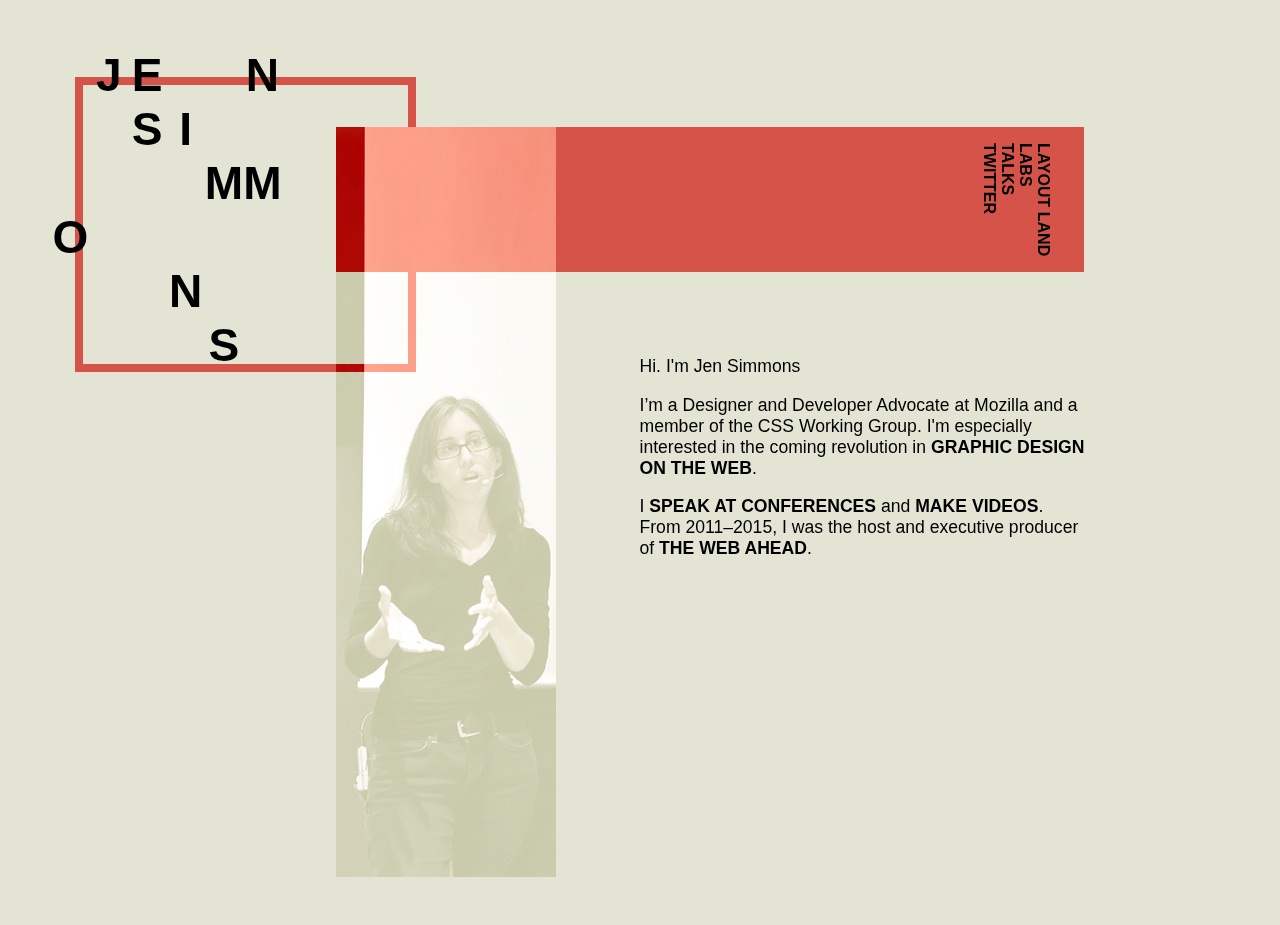
<file: index.html>
<!DOCTYPE html>
<html>
<head>
<title>Playing with Grids</title>
<meta name="viewport" content="width=device-width, initial-scale=1.0">
<link rel="stylesheet" href="app.css" />
</head>
<body>

<main>
  <article>
    <h1 class="name">
      <span>J</span>
      <span>e</span>
      <span>n</span>
      <span>s</span>
      <span>i</span>
      <span>m</span>
      <span>m</span>
      <span>o</span>
      <span>n</span>
      <span>s</span>
    </h1>
    <section>
      Hi. I'm Jen Simmons
      <p>I’m a Designer and Developer Advocate at Mozilla and a member of the CSS Working Group. I'm especially interested in the coming revolution in <a href="https://labs.jensimmons.com/">graphic design on the web</a>.</p>
      <p>I <a href="https://talks.jensimmons.com">speak at conferences</a> and <a href="http://youtube.com/layoutland">make videos</a>. From 2011–2015, I was the host and executive producer of <a href="http://thewebahead.net">The Web Ahead</a>.</p>
    </section>
    <nav role="navigation">
      <ul class="menu">
        <li><a href="#">Layout Land</a></li>
        <li><a href="#">Labs</a></li>
        <li><a href="#">Talks</a></li>
        <li><a href="#">Twitter</a></li>
      </ul>
    </nav>
    <div class="red-box">
    </div>
    <img src="jensimmons_teaching.jpg" alt="jensimmons_teaching" width="220">
  </article>
</main>

</body>
</html>
</file>
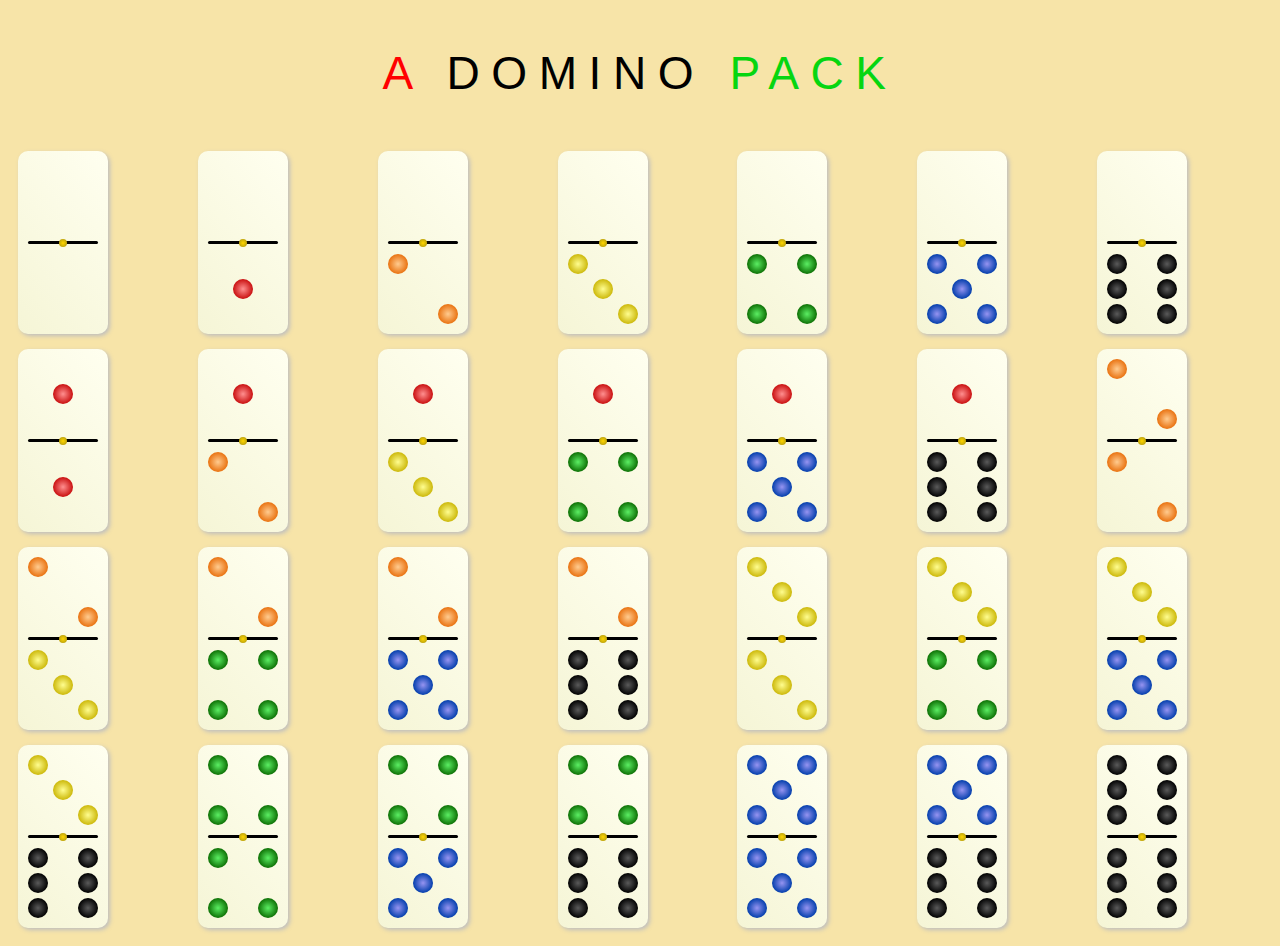
<file: domino_pack.html>
<!DOCTYPE html>
<html>
<head>
<title>Domino Grids</title>
<meta name="viewport" content="width=device-width, initial-scale=1.0">
<link rel="stylesheet" href="domino_pack.css" />
</head>
<body>

<main>
  <p class="name">
    <span>A</span>
    <span>Domino</span>
    <span>Pack</span>
  </p>
  <div class="pack">
    <!-- Row 1 -->
    <article id="d0_0" class="domino d-a-side-0 d-b-side-0">
      <span class="pip pip-02 a-side row-01 col-01">1</span>
      <span class="pip pip-01 a-side row-01 col-02">2</span>
      <span class="pip pip-03 a-side row-01 col-03">3</span>
      <span class="pip pip-04 a-side row-02 col-01">4</span>
      <span class="pip pip-05 a-side row-02 col-02">5</span>
      <span class="pip pip-06 a-side row-02 col-03">6</span>
      <span class="pip pip-07 a-side row-03 col-01">7</span>
      <span class="pip pip-08 a-side row-03 col-02">8</span>
      <span class="pip pip-09 a-side row-03 col-03">9</span>

      <span class="separator row-04"></span>
      <span class="center-star row-04"></span>

      <span class="pip pip-10 b-side row-05 col-01">1</span>
      <span class="pip pip-11 b-side row-05 col-02">2</span>
      <span class="pip pip-12 b-side row-05 col-03">3</span>
      <span class="pip pip-13 b-side row-06 col-01">4</span>
      <span class="pip pip-14 b-side row-06 col-02">5</span>
      <span class="pip pip-15 b-side row-06 col-03">6</span>
      <span class="pip pip-16 b-side row-07 col-01">7</span>
      <span class="pip pip-17 b-side row-07 col-02">8</span>
      <span class="pip pip-18 b-side row-07 col-03">9</span>
    </article>
    <article id="d0_1" class="domino d-a-side-0 d-b-side-1">
      <span class="pip pip-02 a-side row-01 col-01">2</span>
      <span class="pip pip-01 a-side row-01 col-02">1</span>
      <span class="pip pip-03 a-side row-01 col-03">3</span>
      <span class="pip pip-04 a-side row-02 col-01">4</span>
      <span class="pip pip-05 a-side row-02 col-02">5</span>
      <span class="pip pip-06 a-side row-02 col-03">6</span>
      <span class="pip pip-07 a-side row-03 col-01">7</span>
      <span class="pip pip-08 a-side row-03 col-02">8</span>
      <span class="pip pip-09 a-side row-03 col-03">9</span>

      <span class="separator row-04"></span>
      <span class="center-star row-04"></span>

      <span class="pip pip-10 b-side row-05 col-01">1</span>
      <span class="pip pip-11 b-side row-05 col-02">2</span>
      <span class="pip pip-12 b-side row-05 col-03">3</span>
      <span class="pip pip-13 b-side row-06 col-01">4</span>
      <span class="pip pip-14 b-side row-06 col-02">5</span>
      <span class="pip pip-15 b-side row-06 col-03">6</span>
      <span class="pip pip-16 b-side row-07 col-01">7</span>
      <span class="pip pip-17 b-side row-07 col-02">8</span>
      <span class="pip pip-18 b-side row-07 col-03">9</span>
    </article>
    <article id="d0_2" class="domino d-a-side-0 d-b-side-2">
      <span class="pip pip-02 a-side row-01 col-01">2</span>
      <span class="pip pip-01 a-side row-01 col-02">1</span>
      <span class="pip pip-03 a-side row-01 col-03">3</span>
      <span class="pip pip-04 a-side row-02 col-01">4</span>
      <span class="pip pip-05 a-side row-02 col-02">5</span>
      <span class="pip pip-06 a-side row-02 col-03">6</span>
      <span class="pip pip-07 a-side row-03 col-01">7</span>
      <span class="pip pip-08 a-side row-03 col-02">8</span>
      <span class="pip pip-09 a-side row-03 col-03">9</span>

      <span class="separator row-04"></span>
      <span class="center-star row-04"></span>

      <span class="pip pip-10 b-side row-05 col-01">1</span>
      <span class="pip pip-11 b-side row-05 col-02">2</span>
      <span class="pip pip-12 b-side row-05 col-03">3</span>
      <span class="pip pip-13 b-side row-06 col-01">4</span>
      <span class="pip pip-14 b-side row-06 col-02">5</span>
      <span class="pip pip-15 b-side row-06 col-03">6</span>
      <span class="pip pip-16 b-side row-07 col-01">7</span>
      <span class="pip pip-17 b-side row-07 col-02">8</span>
      <span class="pip pip-18 b-side row-07 col-03">9</span>
    </article>
    <article id="d0_3" class="domino d-a-side-0 d-b-side-3">
      <span class="pip pip-02 a-side row-01 col-01">2</span>
      <span class="pip pip-01 a-side row-01 col-02">1</span>
      <span class="pip pip-03 a-side row-01 col-03">3</span>
      <span class="pip pip-04 a-side row-02 col-01">4</span>
      <span class="pip pip-05 a-side row-02 col-02">5</span>
      <span class="pip pip-06 a-side row-02 col-03">6</span>
      <span class="pip pip-07 a-side row-03 col-01">7</span>
      <span class="pip pip-08 a-side row-03 col-02">8</span>
      <span class="pip pip-09 a-side row-03 col-03">9</span>

      <span class="separator row-04"></span>
      <span class="center-star row-04"></span>

      <span class="pip pip-10 b-side row-05 col-01">1</span>
      <span class="pip pip-11 b-side row-05 col-02">2</span>
      <span class="pip pip-12 b-side row-05 col-03">3</span>
      <span class="pip pip-13 b-side row-06 col-01">4</span>
      <span class="pip pip-14 b-side row-06 col-02">5</span>
      <span class="pip pip-15 b-side row-06 col-03">6</span>
      <span class="pip pip-16 b-side row-07 col-01">7</span>
      <span class="pip pip-17 b-side row-07 col-02">8</span>
      <span class="pip pip-18 b-side row-07 col-03">9</span>
    </article>
    <article id="d0_4" class="domino d-a-side-0 d-b-side-4">
      <span class="pip pip-02 a-side row-01 col-01">2</span>
      <span class="pip pip-01 a-side row-01 col-02">1</span>
      <span class="pip pip-03 a-side row-01 col-03">3</span>
      <span class="pip pip-04 a-side row-02 col-01">4</span>
      <span class="pip pip-05 a-side row-02 col-02">5</span>
      <span class="pip pip-06 a-side row-02 col-03">6</span>
      <span class="pip pip-07 a-side row-03 col-01">7</span>
      <span class="pip pip-08 a-side row-03 col-02">8</span>
      <span class="pip pip-09 a-side row-03 col-03">9</span>

      <span class="separator row-04"></span>
      <span class="center-star row-04"></span>

      <span class="pip pip-10 b-side row-05 col-01">1</span>
      <span class="pip pip-11 b-side row-05 col-02">2</span>
      <span class="pip pip-12 b-side row-05 col-03">3</span>
      <span class="pip pip-13 b-side row-06 col-01">4</span>
      <span class="pip pip-14 b-side row-06 col-02">5</span>
      <span class="pip pip-15 b-side row-06 col-03">6</span>
      <span class="pip pip-16 b-side row-07 col-01">7</span>
      <span class="pip pip-17 b-side row-07 col-02">8</span>
      <span class="pip pip-18 b-side row-07 col-03">9</span>
    </article>
    <article id="d0_5" class="domino d-a-side-0 d-b-side-5">
      <span class="pip pip-02 a-side row-01 col-01">2</span>
      <span class="pip pip-01 a-side row-01 col-02">1</span>
      <span class="pip pip-03 a-side row-01 col-03">3</span>
      <span class="pip pip-04 a-side row-02 col-01">4</span>
      <span class="pip pip-05 a-side row-02 col-02">5</span>
      <span class="pip pip-06 a-side row-02 col-03">6</span>
      <span class="pip pip-07 a-side row-03 col-01">7</span>
      <span class="pip pip-08 a-side row-03 col-02">8</span>
      <span class="pip pip-09 a-side row-03 col-03">9</span>

      <span class="separator row-04"></span>
      <span class="center-star row-04"></span>

      <span class="pip pip-10 b-side row-05 col-01">1</span>
      <span class="pip pip-11 b-side row-05 col-02">2</span>
      <span class="pip pip-12 b-side row-05 col-03">3</span>
      <span class="pip pip-13 b-side row-06 col-01">4</span>
      <span class="pip pip-14 b-side row-06 col-02">5</span>
      <span class="pip pip-15 b-side row-06 col-03">6</span>
      <span class="pip pip-16 b-side row-07 col-01">7</span>
      <span class="pip pip-17 b-side row-07 col-02">8</span>
      <span class="pip pip-18 b-side row-07 col-03">9</span>
    </article>
    <article id="d0_6" class="domino d-a-side-0 d-b-side-6">
      <span class="pip pip-02 a-side row-01 col-01">2</span>
      <span class="pip pip-01 a-side row-01 col-02">1</span>
      <span class="pip pip-03 a-side row-01 col-03">3</span>
      <span class="pip pip-04 a-side row-02 col-01">4</span>
      <span class="pip pip-05 a-side row-02 col-02">5</span>
      <span class="pip pip-06 a-side row-02 col-03">6</span>
      <span class="pip pip-07 a-side row-03 col-01">7</span>
      <span class="pip pip-08 a-side row-03 col-02">8</span>
      <span class="pip pip-09 a-side row-03 col-03">9</span>

      <span class="separator row-04"></span>
      <span class="center-star row-04"></span>

      <span class="pip pip-10 b-side row-05 col-01">1</span>
      <span class="pip pip-11 b-side row-05 col-02">2</span>
      <span class="pip pip-12 b-side row-05 col-03">3</span>
      <span class="pip pip-13 b-side row-06 col-01">4</span>
      <span class="pip pip-14 b-side row-06 col-02">5</span>
      <span class="pip pip-15 b-side row-06 col-03">6</span>
      <span class="pip pip-16 b-side row-07 col-01">7</span>
      <span class="pip pip-17 b-side row-07 col-02">8</span>
      <span class="pip pip-18 b-side row-07 col-03">9</span>
    </article>

    <!-- Row 2 -->
    <article id="d1_1" class="domino d-a-side-1 d-b-side-1">
      <span class="pip pip-02 a-side row-01 col-01">2</span>
      <span class="pip pip-01 a-side row-01 col-02">1</span>
      <span class="pip pip-03 a-side row-01 col-03">3</span>
      <span class="pip pip-04 a-side row-02 col-01">4</span>
      <span class="pip pip-05 a-side row-02 col-02">5</span>
      <span class="pip pip-06 a-side row-02 col-03">6</span>
      <span class="pip pip-07 a-side row-03 col-01">7</span>
      <span class="pip pip-08 a-side row-03 col-02">8</span>
      <span class="pip pip-09 a-side row-03 col-03">9</span>

      <span class="separator row-04"></span>
      <span class="center-star row-04"></span>

      <span class="pip pip-10 b-side row-05 col-01">1</span>
      <span class="pip pip-11 b-side row-05 col-02">2</span>
      <span class="pip pip-12 b-side row-05 col-03">3</span>
      <span class="pip pip-13 b-side row-06 col-01">4</span>
      <span class="pip pip-14 b-side row-06 col-02">5</span>
      <span class="pip pip-15 b-side row-06 col-03">6</span>
      <span class="pip pip-16 b-side row-07 col-01">7</span>
      <span class="pip pip-17 b-side row-07 col-02">8</span>
      <span class="pip pip-18 b-side row-07 col-03">9</span>
    </article>
    <article id="d1_2" class="domino d-a-side-1 d-b-side-2">
      <span class="pip pip-02 a-side row-01 col-01">2</span>
      <span class="pip pip-01 a-side row-01 col-02">1</span>
      <span class="pip pip-03 a-side row-01 col-03">3</span>
      <span class="pip pip-04 a-side row-02 col-01">4</span>
      <span class="pip pip-05 a-side row-02 col-02">5</span>
      <span class="pip pip-06 a-side row-02 col-03">6</span>
      <span class="pip pip-07 a-side row-03 col-01">7</span>
      <span class="pip pip-08 a-side row-03 col-02">8</span>
      <span class="pip pip-09 a-side row-03 col-03">9</span>

      <span class="separator row-04"></span>
      <span class="center-star row-04"></span>

      <span class="pip pip-10 b-side row-05 col-01">1</span>
      <span class="pip pip-11 b-side row-05 col-02">2</span>
      <span class="pip pip-12 b-side row-05 col-03">3</span>
      <span class="pip pip-13 b-side row-06 col-01">4</span>
      <span class="pip pip-14 b-side row-06 col-02">5</span>
      <span class="pip pip-15 b-side row-06 col-03">6</span>
      <span class="pip pip-16 b-side row-07 col-01">7</span>
      <span class="pip pip-17 b-side row-07 col-02">8</span>
      <span class="pip pip-18 b-side row-07 col-03">9</span>
    </article>
    <article id="d1_3" class="domino d-a-side-1 d-b-side-3">
      <span class="pip pip-02 a-side row-01 col-01">2</span>
      <span class="pip pip-01 a-side row-01 col-02">1</span>
      <span class="pip pip-03 a-side row-01 col-03">3</span>
      <span class="pip pip-04 a-side row-02 col-01">4</span>
      <span class="pip pip-05 a-side row-02 col-02">5</span>
      <span class="pip pip-06 a-side row-02 col-03">6</span>
      <span class="pip pip-07 a-side row-03 col-01">7</span>
      <span class="pip pip-08 a-side row-03 col-02">8</span>
      <span class="pip pip-09 a-side row-03 col-03">9</span>

      <span class="separator row-04"></span>
      <span class="center-star row-04"></span>

      <span class="pip pip-10 b-side row-05 col-01">1</span>
      <span class="pip pip-11 b-side row-05 col-02">2</span>
      <span class="pip pip-12 b-side row-05 col-03">3</span>
      <span class="pip pip-13 b-side row-06 col-01">4</span>
      <span class="pip pip-14 b-side row-06 col-02">5</span>
      <span class="pip pip-15 b-side row-06 col-03">6</span>
      <span class="pip pip-16 b-side row-07 col-01">7</span>
      <span class="pip pip-17 b-side row-07 col-02">8</span>
      <span class="pip pip-18 b-side row-07 col-03">9</span>
    </article>
    <article id="d1_4" class="domino d-a-side-1 d-b-side-4">
      <span class="pip pip-02 a-side row-01 col-01">2</span>
      <span class="pip pip-01 a-side row-01 col-02">1</span>
      <span class="pip pip-03 a-side row-01 col-03">3</span>
      <span class="pip pip-04 a-side row-02 col-01">4</span>
      <span class="pip pip-05 a-side row-02 col-02">5</span>
      <span class="pip pip-06 a-side row-02 col-03">6</span>
      <span class="pip pip-07 a-side row-03 col-01">7</span>
      <span class="pip pip-08 a-side row-03 col-02">8</span>
      <span class="pip pip-09 a-side row-03 col-03">9</span>

      <span class="separator row-04"></span>
      <span class="center-star row-04"></span>

      <span class="pip pip-10 b-side row-05 col-01">1</span>
      <span class="pip pip-11 b-side row-05 col-02">2</span>
      <span class="pip pip-12 b-side row-05 col-03">3</span>
      <span class="pip pip-13 b-side row-06 col-01">4</span>
      <span class="pip pip-14 b-side row-06 col-02">5</span>
      <span class="pip pip-15 b-side row-06 col-03">6</span>
      <span class="pip pip-16 b-side row-07 col-01">7</span>
      <span class="pip pip-17 b-side row-07 col-02">8</span>
      <span class="pip pip-18 b-side row-07 col-03">9</span>
    </article>
    <article id="d1_5" class="domino d-a-side-1 d-b-side-5">
      <span class="pip pip-02 a-side row-01 col-01">2</span>
      <span class="pip pip-01 a-side row-01 col-02">1</span>
      <span class="pip pip-03 a-side row-01 col-03">3</span>
      <span class="pip pip-04 a-side row-02 col-01">4</span>
      <span class="pip pip-05 a-side row-02 col-02">5</span>
      <span class="pip pip-06 a-side row-02 col-03">6</span>
      <span class="pip pip-07 a-side row-03 col-01">7</span>
      <span class="pip pip-08 a-side row-03 col-02">8</span>
      <span class="pip pip-09 a-side row-03 col-03">9</span>

      <span class="separator row-04"></span>
      <span class="center-star row-04"></span>

      <span class="pip pip-10 b-side row-05 col-01">1</span>
      <span class="pip pip-11 b-side row-05 col-02">2</span>
      <span class="pip pip-12 b-side row-05 col-03">3</span>
      <span class="pip pip-13 b-side row-06 col-01">4</span>
      <span class="pip pip-14 b-side row-06 col-02">5</span>
      <span class="pip pip-15 b-side row-06 col-03">6</span>
      <span class="pip pip-16 b-side row-07 col-01">7</span>
      <span class="pip pip-17 b-side row-07 col-02">8</span>
      <span class="pip pip-18 b-side row-07 col-03">9</span>
    </article>
    <article id="d1_6" class="domino d-a-side-1 d-b-side-6">
      <span class="pip pip-02 a-side row-01 col-01">2</span>
      <span class="pip pip-01 a-side row-01 col-02">1</span>
      <span class="pip pip-03 a-side row-01 col-03">3</span>
      <span class="pip pip-04 a-side row-02 col-01">4</span>
      <span class="pip pip-05 a-side row-02 col-02">5</span>
      <span class="pip pip-06 a-side row-02 col-03">6</span>
      <span class="pip pip-07 a-side row-03 col-01">7</span>
      <span class="pip pip-08 a-side row-03 col-02">8</span>
      <span class="pip pip-09 a-side row-03 col-03">9</span>

      <span class="separator row-04"></span>
      <span class="center-star row-04"></span>

      <span class="pip pip-10 b-side row-05 col-01">1</span>
      <span class="pip pip-11 b-side row-05 col-02">2</span>
      <span class="pip pip-12 b-side row-05 col-03">3</span>
      <span class="pip pip-13 b-side row-06 col-01">4</span>
      <span class="pip pip-14 b-side row-06 col-02">5</span>
      <span class="pip pip-15 b-side row-06 col-03">6</span>
      <span class="pip pip-16 b-side row-07 col-01">7</span>
      <span class="pip pip-17 b-side row-07 col-02">8</span>
      <span class="pip pip-18 b-side row-07 col-03">9</span>
    </article>
    <article id="d2_2" class="domino d-a-side-2 d-b-side-2">
      <span class="pip pip-02 a-side row-01 col-01">2</span>
      <span class="pip pip-01 a-side row-01 col-02">1</span>
      <span class="pip pip-03 a-side row-01 col-03">3</span>
      <span class="pip pip-04 a-side row-02 col-01">4</span>
      <span class="pip pip-05 a-side row-02 col-02">5</span>
      <span class="pip pip-06 a-side row-02 col-03">6</span>
      <span class="pip pip-07 a-side row-03 col-01">7</span>
      <span class="pip pip-08 a-side row-03 col-02">8</span>
      <span class="pip pip-09 a-side row-03 col-03">9</span>

      <span class="separator row-04"></span>
      <span class="center-star row-04"></span>

      <span class="pip pip-10 b-side row-05 col-01">1</span>
      <span class="pip pip-11 b-side row-05 col-02">2</span>
      <span class="pip pip-12 b-side row-05 col-03">3</span>
      <span class="pip pip-13 b-side row-06 col-01">4</span>
      <span class="pip pip-14 b-side row-06 col-02">5</span>
      <span class="pip pip-15 b-side row-06 col-03">6</span>
      <span class="pip pip-16 b-side row-07 col-01">7</span>
      <span class="pip pip-17 b-side row-07 col-02">8</span>
      <span class="pip pip-18 b-side row-07 col-03">9</span>
    </article>

    <!-- Row 3 -->
    <article id="d2_3" class="domino d-a-side-2 d-b-side-3">
      <span class="pip pip-02 a-side row-01 col-01">2</span>
      <span class="pip pip-01 a-side row-01 col-02">1</span>
      <span class="pip pip-03 a-side row-01 col-03">3</span>
      <span class="pip pip-04 a-side row-02 col-01">4</span>
      <span class="pip pip-05 a-side row-02 col-02">5</span>
      <span class="pip pip-06 a-side row-02 col-03">6</span>
      <span class="pip pip-07 a-side row-03 col-01">7</span>
      <span class="pip pip-08 a-side row-03 col-02">8</span>
      <span class="pip pip-09 a-side row-03 col-03">9</span>

      <span class="separator row-04"></span>
      <span class="center-star row-04"></span>

      <span class="pip pip-10 b-side row-05 col-01">1</span>
      <span class="pip pip-11 b-side row-05 col-02">2</span>
      <span class="pip pip-12 b-side row-05 col-03">3</span>
      <span class="pip pip-13 b-side row-06 col-01">4</span>
      <span class="pip pip-14 b-side row-06 col-02">5</span>
      <span class="pip pip-15 b-side row-06 col-03">6</span>
      <span class="pip pip-16 b-side row-07 col-01">7</span>
      <span class="pip pip-17 b-side row-07 col-02">8</span>
      <span class="pip pip-18 b-side row-07 col-03">9</span>
    </article>
    <article id="d2_4" class="domino d-a-side-2 d-b-side-4">
      <span class="pip pip-02 a-side row-01 col-01">2</span>
      <span class="pip pip-01 a-side row-01 col-02">1</span>
      <span class="pip pip-03 a-side row-01 col-03">3</span>
      <span class="pip pip-04 a-side row-02 col-01">4</span>
      <span class="pip pip-05 a-side row-02 col-02">5</span>
      <span class="pip pip-06 a-side row-02 col-03">6</span>
      <span class="pip pip-07 a-side row-03 col-01">7</span>
      <span class="pip pip-08 a-side row-03 col-02">8</span>
      <span class="pip pip-09 a-side row-03 col-03">9</span>

      <span class="separator row-04"></span>
      <span class="center-star row-04"></span>

      <span class="pip pip-10 b-side row-05 col-01">1</span>
      <span class="pip pip-11 b-side row-05 col-02">2</span>
      <span class="pip pip-12 b-side row-05 col-03">3</span>
      <span class="pip pip-13 b-side row-06 col-01">4</span>
      <span class="pip pip-14 b-side row-06 col-02">5</span>
      <span class="pip pip-15 b-side row-06 col-03">6</span>
      <span class="pip pip-16 b-side row-07 col-01">7</span>
      <span class="pip pip-17 b-side row-07 col-02">8</span>
      <span class="pip pip-18 b-side row-07 col-03">9</span>
    </article>
    <article id="d2_5" class="domino d-a-side-2 d-b-side-5">
      <span class="pip pip-02 a-side row-01 col-01">2</span>
      <span class="pip pip-01 a-side row-01 col-02">1</span>
      <span class="pip pip-03 a-side row-01 col-03">3</span>
      <span class="pip pip-04 a-side row-02 col-01">4</span>
      <span class="pip pip-05 a-side row-02 col-02">5</span>
      <span class="pip pip-06 a-side row-02 col-03">6</span>
      <span class="pip pip-07 a-side row-03 col-01">7</span>
      <span class="pip pip-08 a-side row-03 col-02">8</span>
      <span class="pip pip-09 a-side row-03 col-03">9</span>

      <span class="separator row-04"></span>
      <span class="center-star row-04"></span>

      <span class="pip pip-10 b-side row-05 col-01">1</span>
      <span class="pip pip-11 b-side row-05 col-02">2</span>
      <span class="pip pip-12 b-side row-05 col-03">3</span>
      <span class="pip pip-13 b-side row-06 col-01">4</span>
      <span class="pip pip-14 b-side row-06 col-02">5</span>
      <span class="pip pip-15 b-side row-06 col-03">6</span>
      <span class="pip pip-16 b-side row-07 col-01">7</span>
      <span class="pip pip-17 b-side row-07 col-02">8</span>
      <span class="pip pip-18 b-side row-07 col-03">9</span>
    </article>
    <article id="d2_6" class="domino d-a-side-2 d-b-side-6">
      <span class="pip pip-02 a-side row-01 col-01">2</span>
      <span class="pip pip-01 a-side row-01 col-02">1</span>
      <span class="pip pip-03 a-side row-01 col-03">3</span>
      <span class="pip pip-04 a-side row-02 col-01">4</span>
      <span class="pip pip-05 a-side row-02 col-02">5</span>
      <span class="pip pip-06 a-side row-02 col-03">6</span>
      <span class="pip pip-07 a-side row-03 col-01">7</span>
      <span class="pip pip-08 a-side row-03 col-02">8</span>
      <span class="pip pip-09 a-side row-03 col-03">9</span>

      <span class="separator row-04"></span>
      <span class="center-star row-04"></span>

      <span class="pip pip-10 b-side row-05 col-01">1</span>
      <span class="pip pip-11 b-side row-05 col-02">2</span>
      <span class="pip pip-12 b-side row-05 col-03">3</span>
      <span class="pip pip-13 b-side row-06 col-01">4</span>
      <span class="pip pip-14 b-side row-06 col-02">5</span>
      <span class="pip pip-15 b-side row-06 col-03">6</span>
      <span class="pip pip-16 b-side row-07 col-01">7</span>
      <span class="pip pip-17 b-side row-07 col-02">8</span>
      <span class="pip pip-18 b-side row-07 col-03">9</span>
    </article>
    <article id="d3_3" class="domino d-a-side-3 d-b-side-3">
      <span class="pip pip-02 a-side row-01 col-01">2</span>
      <span class="pip pip-01 a-side row-01 col-02">1</span>
      <span class="pip pip-03 a-side row-01 col-03">3</span>
      <span class="pip pip-04 a-side row-02 col-01">4</span>
      <span class="pip pip-05 a-side row-02 col-02">5</span>
      <span class="pip pip-06 a-side row-02 col-03">6</span>
      <span class="pip pip-07 a-side row-03 col-01">7</span>
      <span class="pip pip-08 a-side row-03 col-02">8</span>
      <span class="pip pip-09 a-side row-03 col-03">9</span>

      <span class="separator row-04"></span>
      <span class="center-star row-04"></span>

      <span class="pip pip-10 b-side row-05 col-01">1</span>
      <span class="pip pip-11 b-side row-05 col-02">2</span>
      <span class="pip pip-12 b-side row-05 col-03">3</span>
      <span class="pip pip-13 b-side row-06 col-01">4</span>
      <span class="pip pip-14 b-side row-06 col-02">5</span>
      <span class="pip pip-15 b-side row-06 col-03">6</span>
      <span class="pip pip-16 b-side row-07 col-01">7</span>
      <span class="pip pip-17 b-side row-07 col-02">8</span>
      <span class="pip pip-18 b-side row-07 col-03">9</span>
    </article>
    <article id="d3_4" class="domino d-a-side-3 d-b-side-4">
      <span class="pip pip-02 a-side row-01 col-01">2</span>
      <span class="pip pip-01 a-side row-01 col-02">1</span>
      <span class="pip pip-03 a-side row-01 col-03">3</span>
      <span class="pip pip-04 a-side row-02 col-01">4</span>
      <span class="pip pip-05 a-side row-02 col-02">5</span>
      <span class="pip pip-06 a-side row-02 col-03">6</span>
      <span class="pip pip-07 a-side row-03 col-01">7</span>
      <span class="pip pip-08 a-side row-03 col-02">8</span>
      <span class="pip pip-09 a-side row-03 col-03">9</span>

      <span class="separator row-04"></span>
      <span class="center-star row-04"></span>

      <span class="pip pip-10 b-side row-05 col-01">1</span>
      <span class="pip pip-11 b-side row-05 col-02">2</span>
      <span class="pip pip-12 b-side row-05 col-03">3</span>
      <span class="pip pip-13 b-side row-06 col-01">4</span>
      <span class="pip pip-14 b-side row-06 col-02">5</span>
      <span class="pip pip-15 b-side row-06 col-03">6</span>
      <span class="pip pip-16 b-side row-07 col-01">7</span>
      <span class="pip pip-17 b-side row-07 col-02">8</span>
      <span class="pip pip-18 b-side row-07 col-03">9</span>
    </article>
    <article id="d3_5" class="domino d-a-side-3 d-b-side-5">
      <span class="pip pip-02 a-side row-01 col-01">2</span>
      <span class="pip pip-01 a-side row-01 col-02">1</span>
      <span class="pip pip-03 a-side row-01 col-03">3</span>
      <span class="pip pip-04 a-side row-02 col-01">4</span>
      <span class="pip pip-05 a-side row-02 col-02">5</span>
      <span class="pip pip-06 a-side row-02 col-03">6</span>
      <span class="pip pip-07 a-side row-03 col-01">7</span>
      <span class="pip pip-08 a-side row-03 col-02">8</span>
      <span class="pip pip-09 a-side row-03 col-03">9</span>

      <span class="separator row-04"></span>
      <span class="center-star row-04"></span>

      <span class="pip pip-10 b-side row-05 col-01">1</span>
      <span class="pip pip-11 b-side row-05 col-02">2</span>
      <span class="pip pip-12 b-side row-05 col-03">3</span>
      <span class="pip pip-13 b-side row-06 col-01">4</span>
      <span class="pip pip-14 b-side row-06 col-02">5</span>
      <span class="pip pip-15 b-side row-06 col-03">6</span>
      <span class="pip pip-16 b-side row-07 col-01">7</span>
      <span class="pip pip-17 b-side row-07 col-02">8</span>
      <span class="pip pip-18 b-side row-07 col-03">9</span>
    </article>

    <!-- Row 4 -->
    <article id="d3_6" class="domino d-a-side-3 d-b-side-6">
      <span class="pip pip-02 a-side row-01 col-01">2</span>
      <span class="pip pip-01 a-side row-01 col-02">1</span>
      <span class="pip pip-03 a-side row-01 col-03">3</span>
      <span class="pip pip-04 a-side row-02 col-01">4</span>
      <span class="pip pip-05 a-side row-02 col-02">5</span>
      <span class="pip pip-06 a-side row-02 col-03">6</span>
      <span class="pip pip-07 a-side row-03 col-01">7</span>
      <span class="pip pip-08 a-side row-03 col-02">8</span>
      <span class="pip pip-09 a-side row-03 col-03">9</span>

      <span class="separator row-04"></span>
      <span class="center-star row-04"></span>

      <span class="pip pip-10 b-side row-05 col-01">1</span>
      <span class="pip pip-11 b-side row-05 col-02">2</span>
      <span class="pip pip-12 b-side row-05 col-03">3</span>
      <span class="pip pip-13 b-side row-06 col-01">4</span>
      <span class="pip pip-14 b-side row-06 col-02">5</span>
      <span class="pip pip-15 b-side row-06 col-03">6</span>
      <span class="pip pip-16 b-side row-07 col-01">7</span>
      <span class="pip pip-17 b-side row-07 col-02">8</span>
      <span class="pip pip-18 b-side row-07 col-03">9</span>
    </article>
    <article id="d4_4" class="domino d-a-side-4 d-b-side-4">
      <span class="pip pip-01 a-side row-01 col-01">2</span>
      <span class="pip pip-02 a-side row-01 col-02">1</span>
      <span class="pip pip-03 a-side row-01 col-03">3</span>
      <span class="pip pip-04 a-side row-02 col-01">4</span>
      <span class="pip pip-05 a-side row-02 col-02">5</span>
      <span class="pip pip-06 a-side row-02 col-03">6</span>
      <span class="pip pip-07 a-side row-03 col-01">7</span>
      <span class="pip pip-08 a-side row-03 col-02">8</span>
      <span class="pip pip-09 a-side row-03 col-03">9</span>

      <span class="separator row-04"></span>
      <span class="center-star row-04"></span>

      <span class="pip pip-10 b-side row-05 col-01">1</span>
      <span class="pip pip-11 b-side row-05 col-02">2</span>
      <span class="pip pip-12 b-side row-05 col-03">3</span>
      <span class="pip pip-13 b-side row-06 col-01">4</span>
      <span class="pip pip-14 b-side row-06 col-02">5</span>
      <span class="pip pip-15 b-side row-06 col-03">6</span>
      <span class="pip pip-16 b-side row-07 col-01">7</span>
      <span class="pip pip-17 b-side row-07 col-02">8</span>
      <span class="pip pip-18 b-side row-07 col-03">9</span>
    </article>
    <article id="d4_5" class="domino d-a-side-4 d-b-side-5">
      <span class="pip pip-01 a-side row-01 col-01">1</span>
      <span class="pip pip-02 a-side row-01 col-02">2</span>
      <span class="pip pip-03 a-side row-01 col-03">3</span>
      <span class="pip pip-04 a-side row-02 col-01">4</span>
      <span class="pip pip-05 a-side row-02 col-02">5</span>
      <span class="pip pip-06 a-side row-02 col-03">6</span>
      <span class="pip pip-07 a-side row-03 col-01">7</span>
      <span class="pip pip-08 a-side row-03 col-02">8</span>
      <span class="pip pip-09 a-side row-03 col-03">9</span>

      <span class="separator row-04"></span>
      <span class="center-star row-04"></span>

      <span class="pip pip-10 b-side row-05 col-01">1</span>
      <span class="pip pip-11 b-side row-05 col-02">2</span>
      <span class="pip pip-12 b-side row-05 col-03">3</span>
      <span class="pip pip-13 b-side row-06 col-01">4</span>
      <span class="pip pip-14 b-side row-06 col-02">5</span>
      <span class="pip pip-15 b-side row-06 col-03">6</span>
      <span class="pip pip-16 b-side row-07 col-01">7</span>
      <span class="pip pip-17 b-side row-07 col-02">8</span>
      <span class="pip pip-18 b-side row-07 col-03">9</span>
    </article>
    <article id="d4_6" class="domino d-a-side-4 d-b-side-6">
      <span class="pip pip-01 a-side row-01 col-01">1</span>
      <span class="pip pip-02 a-side row-01 col-02">2</span>
      <span class="pip pip-03 a-side row-01 col-03">3</span>
      <span class="pip pip-04 a-side row-02 col-01">4</span>
      <span class="pip pip-05 a-side row-02 col-02">5</span>
      <span class="pip pip-06 a-side row-02 col-03">6</span>
      <span class="pip pip-07 a-side row-03 col-01">7</span>
      <span class="pip pip-08 a-side row-03 col-02">8</span>
      <span class="pip pip-09 a-side row-03 col-03">9</span>

      <span class="separator row-04"></span>
      <span class="center-star row-04"></span>

      <span class="pip pip-10 b-side row-05 col-01">1</span>
      <span class="pip pip-11 b-side row-05 col-02">2</span>
      <span class="pip pip-12 b-side row-05 col-03">3</span>
      <span class="pip pip-13 b-side row-06 col-01">4</span>
      <span class="pip pip-14 b-side row-06 col-02">5</span>
      <span class="pip pip-15 b-side row-06 col-03">6</span>
      <span class="pip pip-16 b-side row-07 col-01">7</span>
      <span class="pip pip-17 b-side row-07 col-02">8</span>
      <span class="pip pip-18 b-side row-07 col-03">9</span>
    </article>
    <article id="d5_5" class="domino d-a-side-5 d-b-side-5">
      <span class="pip pip-01 a-side row-01 col-01">1</span>
      <span class="pip pip-02 a-side row-01 col-02">2</span>
      <span class="pip pip-03 a-side row-01 col-03">3</span>
      <span class="pip pip-04 a-side row-02 col-01">4</span>
      <span class="pip pip-05 a-side row-02 col-02">5</span>
      <span class="pip pip-06 a-side row-02 col-03">6</span>
      <span class="pip pip-07 a-side row-03 col-01">7</span>
      <span class="pip pip-08 a-side row-03 col-02">8</span>
      <span class="pip pip-09 a-side row-03 col-03">9</span>

      <span class="separator row-04"></span>
      <span class="center-star row-04"></span>

      <span class="pip pip-10 b-side row-05 col-01">1</span>
      <span class="pip pip-11 b-side row-05 col-02">2</span>
      <span class="pip pip-12 b-side row-05 col-03">3</span>
      <span class="pip pip-13 b-side row-06 col-01">4</span>
      <span class="pip pip-14 b-side row-06 col-02">5</span>
      <span class="pip pip-15 b-side row-06 col-03">6</span>
      <span class="pip pip-16 b-side row-07 col-01">7</span>
      <span class="pip pip-17 b-side row-07 col-02">8</span>
      <span class="pip pip-18 b-side row-07 col-03">9</span>
    </article>
    <article id="d5_6" class="domino d-a-side-5 d-b-side-6">
      <span class="pip pip-01 a-side row-01 col-01">1</span>
      <span class="pip pip-02 a-side row-01 col-02">2</span>
      <span class="pip pip-03 a-side row-01 col-03">3</span>
      <span class="pip pip-04 a-side row-02 col-01">4</span>
      <span class="pip pip-05 a-side row-02 col-02">5</span>
      <span class="pip pip-06 a-side row-02 col-03">6</span>
      <span class="pip pip-07 a-side row-03 col-01">7</span>
      <span class="pip pip-08 a-side row-03 col-02">8</span>
      <span class="pip pip-09 a-side row-03 col-03">9</span>

      <span class="separator row-04"></span>
      <span class="center-star row-04"></span>

      <span class="pip pip-10 b-side row-05 col-01">1</span>
      <span class="pip pip-11 b-side row-05 col-02">2</span>
      <span class="pip pip-12 b-side row-05 col-03">3</span>
      <span class="pip pip-13 b-side row-06 col-01">4</span>
      <span class="pip pip-14 b-side row-06 col-02">5</span>
      <span class="pip pip-15 b-side row-06 col-03">6</span>
      <span class="pip pip-16 b-side row-07 col-01">7</span>
      <span class="pip pip-17 b-side row-07 col-02">8</span>
      <span class="pip pip-18 b-side row-07 col-03">9</span>
    </article>
    <article id="d6_6" class="domino d-a-side-6 d-b-side-6">
      <span class="pip pip-01 a-side row-01 col-01">1</span>
      <span class="pip pip-02 a-side row-01 col-02">2</span>
      <span class="pip pip-03 a-side row-01 col-03">3</span>
      <span class="pip pip-04 a-side row-02 col-01">4</span>
      <span class="pip pip-05 a-side row-02 col-02">5</span>
      <span class="pip pip-06 a-side row-02 col-03">6</span>
      <span class="pip pip-07 a-side row-03 col-01">7</span>
      <span class="pip pip-08 a-side row-03 col-02">8</span>
      <span class="pip pip-09 a-side row-03 col-03">9</span>

      <span class="separator row-04"></span>
      <span class="center-star row-04"></span>

      <span class="pip pip-10 b-side row-05 col-01">1</span>
      <span class="pip pip-11 b-side row-05 col-02">2</span>
      <span class="pip pip-12 b-side row-05 col-03">3</span>
      <span class="pip pip-13 b-side row-06 col-01">4</span>
      <span class="pip pip-14 b-side row-06 col-02">5</span>
      <span class="pip pip-15 b-side row-06 col-03">6</span>
      <span class="pip pip-16 b-side row-07 col-01">7</span>
      <span class="pip pip-17 b-side row-07 col-02">8</span>
      <span class="pip pip-18 b-side row-07 col-03">9</span>
    </article>
  </div>
</main>

</body>
</html>
</file>
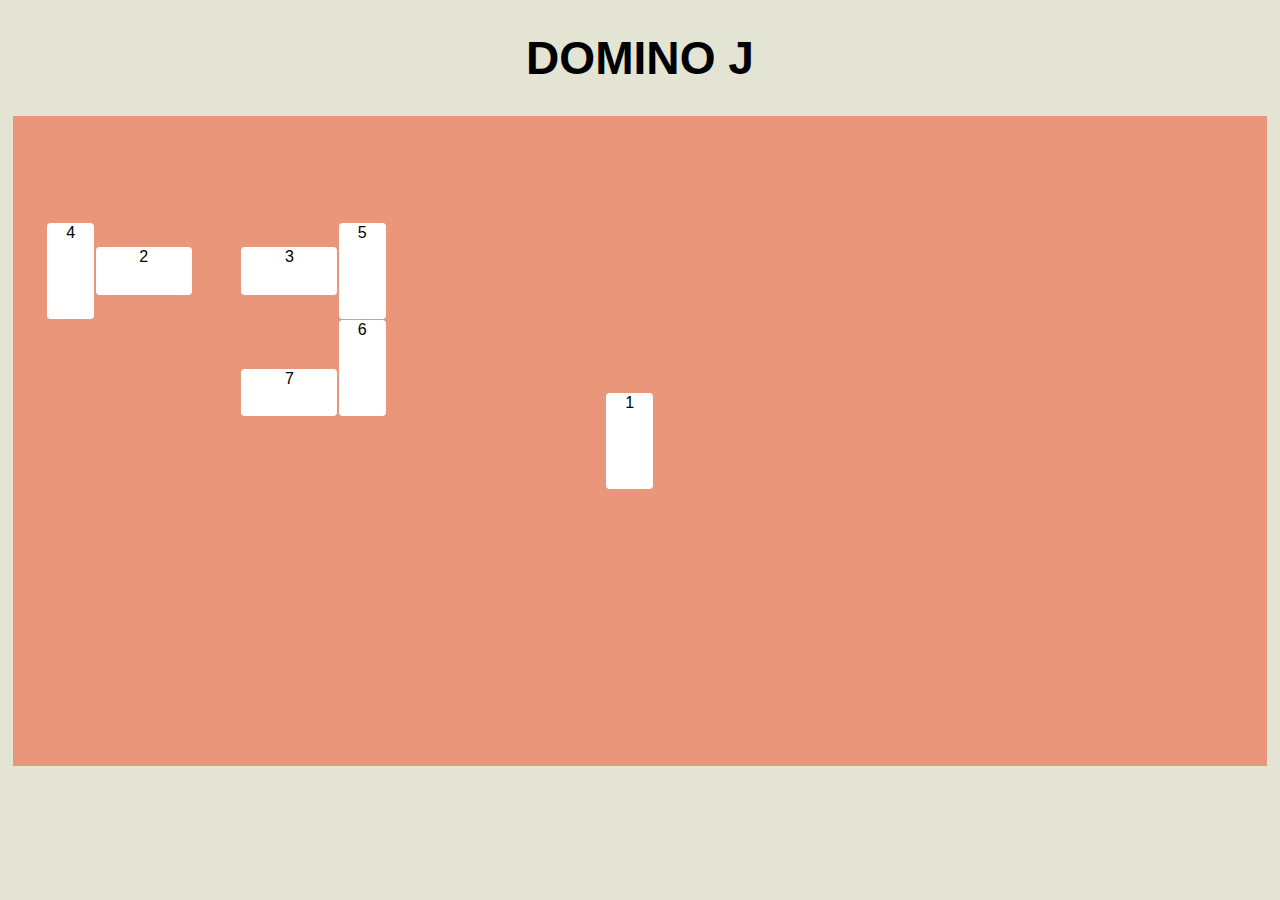
<file: dominoes.html>
<!DOCTYPE html>
<html>
<head>
<title>Domino Grids</title>
<meta name="viewport" content="width=device-width, initial-scale=1.0">
<link rel="stylesheet" href="dominoes.css" />
</head>
<body>

<main>
  <h1>Domino J</h1>
  <article>
    <span>1</span>
    <span>2</span>
    <span>3</span>
    <span>4</span>
    <span>5</span>
    <span>6</span>
    <span>7</span>
  </article>
</main>

</body>
</html>
</file>
<file: app.css>
* {
  box-sizing: border-box;
}

body {
  margin: 0;
}

html {
  font-family:Avenir,Helvetica,sans-serif;
  background:#e4e4d5;
}

article {
  margin: 3rem 10vw 3rem 4vw
}

@media (min-width:900px) {
  article {
    margin: 3rem 10vw 3rem 4vw;
    display:grid;
    grid-template-columns: calc(.1rem + .5vw) max-content 5rem min-content 1fr minmax(30ch,50ch) 1fr;
    grid-template-rows:calc(1rem + 1vw) 50px min-content min-content 1fr;
    gap:0 1rem
  }

  article::after {
    border:8px solid #d55349;
    grid-row:2/5;
    grid-column:2/4;
    z-index:-1;
    content:''
  }
}

h1 {
  font-size: calc(1.6rem + 1.6vw);
  text-transform: uppercase;
  text-align:center;
  grid-column: 1 / 3;
  grid-row: 1 / 5;
  margin: 0;
  display: grid;
  grid-template-columns: repeat(7,1fr)
}

nav {
  writing-mode: vertical-rl;
  float:left;
  height: max-content;
  grid-column:3/7;
  grid-row:3/4;
  background:#d55349
 }

 section {
  grid-column:6/7;
  grid-row:4/6;
  margin-top:calc(1rem + 2vh);
  font-size:1.1rem
 }

 ul {
  padding:1rem
 }
 li {
  list-style:none
 }
 a {
  color:#000;
  text-transform:uppercase;
  text-decoration:none;
  font-weight:800
 }

@media (max-width:900px) {
  img {
    height: 300px;
    object-fit: cover
  }
}
img {
  grid-column:3/5;
  grid-row:3/6;
  opacity:.5
}

@supports (mix-blend-mode:overlay) {
  img {
    mix-blend-mode:overlay;
    opacity:1
  }
}

h1 span:nth-child(1) {
  grid-column:2;
  grid-row:1
 }
 h1 span:nth-child(2) {
  grid-column:3;
  grid-row:1
 }
 h1 span:nth-child(3) {
  grid-column:6;
  grid-row:1
 }
 h1 span:nth-child(4) {
  grid-column:3;
  grid-row:2
 }
 h1 span:nth-child(5) {
  grid-column:4;
  grid-row:2
 }
 h1 span:nth-child(6) {
  grid-column:5;
  grid-row:3
 }
 h1 span:nth-child(7) {
  grid-column:6;
  grid-row:3
 }
 h1 span:nth-child(8) {
  grid-column:1;
  grid-row:4
 }
 h1 span:nth-child(9) {
  grid-column:4;
  grid-row:5
 }
 h1 span:nth-child(10) {
  grid-column:5;
  grid-row:6
 }
</file>
<file: domino_pack.css>
* {
  box-sizing: border-box;
}

body {
  margin: 1vw;
}

html {
  font-family:Avenir,Helvetica,sans-serif;
  background:#f7e4a8;
}

.name {
  font-size: calc(1.6rem + 1.6vw);
  text-transform: uppercase;
  text-align:center;
  letter-spacing: 0.9vw;
  font-weight: 500;
}

.name span:nth-child(3) {
  color: #06d610;
}

.name::first-letter {
  color: red;
}

.pack {
  display: grid;
  grid-template-columns: repeat(7, auto);
  grid-template-rows: repeat(4, auto);
  gap: 5px;
}

article.domino {
  display: grid;
  grid-template-columns: repeat(3, min-content);
  grid-template-rows: repeat(7, min-content);
  gap: 5px 5px;

  /* background-color: #fffff0; */
  background: linear-gradient(50deg,#f5f5d6,#fffff0);
  width: min-content;
  padding: 10px;
  margin: 5px;
  border-radius: 10px;

  transform: rotate(0deg);
  filter: drop-shadow(2px 2px 2px #bebebe);
}

.separator {
  grid-column: 1 / 4;
  grid-row: 4;
  background: black;
  height: 3px;
  border-radius: 10px;
  margin: 5px 0;
  align-self: middle;
}

.center-star {
  height: 8px;
  width: 8px;
  grid-row: 4;
  grid-column: 2;
  place-self: center;
  background-color: gold;
  border-radius: 50px;
  background: radial-gradient(closest-side, gold, rgb(192, 165, 12));
}

.pip {
  background: radial-gradient(closest-side, #5a5a5a, black);
  width: 20px;
  height: 20px;
  border-radius: 50px;
  text-indent: -9999999px;
  color: white;
  text-align: center;
}

.d-a-side-1 .a-side.pip,
.d-b-side-1 .b-side.pip {
  background: radial-gradient(closest-side, #ff8f8f, rgb(201, 15, 15));
}

.d-a-side-2 .a-side.pip,
.d-b-side-2 .b-side.pip {
  background: radial-gradient(closest-side, #ffcb8f, rgb(233, 114, 16));
}

.d-a-side-3 .a-side.pip,
.d-b-side-3 .b-side.pip {
  background: radial-gradient(closest-side, #fffd8f, rgb(204, 184, 9));
}

.d-a-side-4 .a-side.pip,
.d-b-side-4 .b-side.pip {
  background: radial-gradient(closest-side, #5bee63, rgb(13, 112, 4));
}


.d-a-side-5 .a-side.pip,
.d-b-side-5 .b-side.pip {
  background: radial-gradient(closest-side, #9694f1, rgb(2, 62, 172));
}

/* Define pip positions on the domino grid */
/* a-side pips */
.pip-01 { grid-row: 1; grid-column: 1; }
.pip-02 { grid-row: 1; grid-column: 2; }
.pip-03 { grid-row: 1; grid-column: 3; }
.pip-04 { grid-row: 2; grid-column: 1; }
.pip-05 { grid-row: 2; grid-column: 2; }
.pip-06 { grid-row: 2; grid-column: 3; }
.pip-07 { grid-row: 3; grid-column: 1; }
.pip-08 { grid-row: 3; grid-column: 2; }
.pip-09 { grid-row: 3; grid-column: 3; }
/* b-side pips */
.pip-10 { grid-row: 5; grid-column: 1; }
.pip-11 { grid-row: 5; grid-column: 2; }
.pip-12 { grid-row: 5; grid-column: 3; }
.pip-13 { grid-row: 6; grid-column: 1; }
.pip-14 { grid-row: 6; grid-column: 2; }
.pip-15 { grid-row: 6; grid-column: 3; }
.pip-16 { grid-row: 7; grid-column: 1; }
.pip-17 { grid-row: 7; grid-column: 2; }
.pip-18 { grid-row: 7; grid-column: 3; }


/* Define dominoes */

/* generic pip hider */
.pip-hidden { opacity: 0 }

#d0_0 .pip { opacity: 0 }

#d0_1 .pip { opacity: 0 }
#d0_1 .pip-14 { opacity: 100 }

#d0_2 .pip { opacity: 0 }
#d0_2 .pip-10, #d0_2 .pip-18 { opacity: 100 }

#d0_3 .pip { opacity: 0 }
#d0_3 .pip-10, #d0_3 .pip-14, #d0_3 .pip-18 { opacity: 100 }

#d0_4 .pip.a-side,
#d0_4 .pip.b-side.row-06,
#d0_4 .pip.b-side.col-02
{ opacity: 0 }

#d0_5 .pip.a-side,
#d0_5 .pip-11,
#d0_5 .pip-13,
#d0_5 .pip-15,
#d0_5 .pip-17
{ opacity: 0 }

#d0_6 .pip.a-side, #d0_6 .pip.b-side.col-02 { opacity: 0 }

#d1_1 .pip { opacity: 0 }
#d1_1 .pip-05, #d1_1 .pip-14 { opacity: 100 }

#d1_2 .pip { opacity: 0 }
#d1_2 .pip-05,
#d1_2 .pip-10, #d1_2 .pip-18 { opacity: 100 }

#d1_3 .pip { opacity: 0 }
#d1_3 .pip-05,
#d1_3 .pip-10, #d1_3 .pip-14, #d1_3 .pip-18 { opacity: 100 }

#d1_4 .pip.a-side { opacity: 0 }
#d1_4 .a-side.pip-05 { opacity: 100 }
#d1_4 .pip.b-side.row-06,
#d1_4 .pip.b-side.col-02
{ opacity: 0 }

#d1_5 .pip.a-side { opacity: 0 }
#d1_5 .a-side.pip-05 { opacity: 100 }
#d1_5 .pip-11,
#d1_5 .pip-13,
#d1_5 .pip-15,
#d1_5 .pip-17
{ opacity: 0 }

#d1_6 .pip.a-side, #d1_6 .pip.b-side.col-02 { opacity: 0 }
#d1_6 .a-side.pip-05 { opacity: 100 }

#d2_2 .pip { opacity: 0 }
#d2_2 .pip-01, #d2_2 .pip-09,
#d2_2 .pip-10, #d2_2 .pip-18 { opacity: 100 }

#d2_3 .pip { opacity: 0 }
#d2_3 .pip-01, #d2_3 .pip-09,
#d2_3 .pip-10, #d2_3 .pip-14, #d2_3 .pip-18 { opacity: 100 }

#d2_4 .pip.a-side,
#d2_4 .pip.b-side.row-06,
#d2_4 .pip.b-side.col-02
{ opacity: 0 }
#d2_4 .a-side.pip-01, #d2_4 .a-side.pip-09 { opacity: 100 }


#d2_5 .pip.a-side { opacity: 0 }
#d2_5 .a-side.pip-01, #d2_5 .a-side.pip-09 { opacity: 100 }
#d2_5 .pip-11,
#d2_5 .pip-13,
#d2_5 .pip-15,
#d2_5 .pip-17
{ opacity: 0 }

#d2_6 .pip.a-side, #d2_6 .pip.b-side.col-02 { opacity: 0 }
#d2_6 .a-side.pip-01, #d2_6 .a-side.pip-09 { opacity: 100 }

#d3_3 .pip { opacity: 0 }
#d3_3 .pip-01, #d3_3 .pip-05, #d3_3 .pip-09,
#d3_3 .pip-10, #d3_3 .pip-14, #d3_3 .pip-18
{ opacity: 100 }

#d3_4 .pip.a-side,
#d3_4 .pip.b-side.row-06,
#d3_4 .pip.b-side.col-02
{ opacity: 0 }
#d3_4 .a-side.pip-01, #d3_4 .a-side.pip-05, #d3_4 .a-side.pip-09
{ opacity: 100 }

#d3_5 .pip-02,
#d3_5 .pip-03,
#d3_5 .pip-04,
#d3_5 .pip-06,
#d3_5 .pip-07,
#d3_5 .pip-08
{ opacity: 0 }

#d3_5 .pip-11,
#d3_5 .pip-13,
#d3_5 .pip-15,
#d3_5 .pip-17
{ opacity: 0 }

#d3_6 .pip-02,
#d3_6 .pip-03,
#d3_6 .pip-04,
#d3_6 .pip-06,
#d3_6 .pip-07,
#d3_6 .pip-08
{ opacity: 0 }

#d3_6 .b-side.pip.col-02
{ opacity: 0 }

#d4_4 .pip.col-02,
#d4_4 .pip.row-02,
#d4_4 .pip.row-06
{ opacity: 0 }

#d4_5 .pip.col-02,
#d4_5 .pip.row-02,
#d4_5 .pip.row-06
{ opacity: 0 }

#d4_5 .b-side.pip-14
{ opacity: 100 }

#d4_6 .pip.col-02,
#d4_6 .pip.row-02
{ opacity: 0 }

#d5_5 .pip-02,
#d5_5 .pip-04,
#d5_5 .pip-06,
#d5_5 .pip-08,
#d5_5 .pip-11,
#d5_5 .pip-13,
#d5_5 .pip-15,
#d5_5 .pip-17
{ opacity: 0 }

#d5_6 .pip-02,
#d5_6 .pip-04,
#d5_6 .pip-06,
#d5_6 .pip-08,
#d5_6 .b-side.pip.pip.col-02
{ opacity: 0 }

#d6_6 .pip.col-02 { opacity: 0 }
</file>
<file: dominoes.css>
* {
  box-sizing: border-box;
}

body {
  margin: 1vw;
}

html {
  font-family:Avenir,Helvetica,sans-serif;
  background:#e4e4d5;
}

h1 {
  font-size: calc(1.6rem + 1.6vw);
  text-transform: uppercase;
  text-align:center;
}

article {
  display: grid;
  grid-template-columns: repeat(50, 1.8vmax);
  grid-template-rows: repeat(26, 1.8vmax);
  gap: 0.1vmax;
  padding: 10px;
  background-color: darksalmon;
}

article span {
  text-align: center;
  border: 1px solid #fff;
  border-radius: .2rem;
  background-color: #fff;
}

article span:nth-child(1) {
  grid-row: 12 / 16;
  grid-column: 25 / 27;
}

article span:nth-child(2) {
  grid-row: 6 / 8;
  grid-column: 4 / 8 ;
}

article span:nth-child(3) {
  grid-row: 6 / 8;
  grid-column: 10 / 14 ;
}

article span:nth-child(4) {
  grid-row:  5 / 9;
  grid-column: 2 / 4 ;
}

article span:nth-child(5) {
  grid-row:  5 / 9;
  grid-column: 14 / 16 ;
}

article span:nth-child(6) {
  grid-row: 9 / 13;
  grid-column: 14 / 16 ;
}

article span:nth-child(7) {
  grid-row: 11 / 13;
  grid-column: 10 / 14 ;
}
</file>
